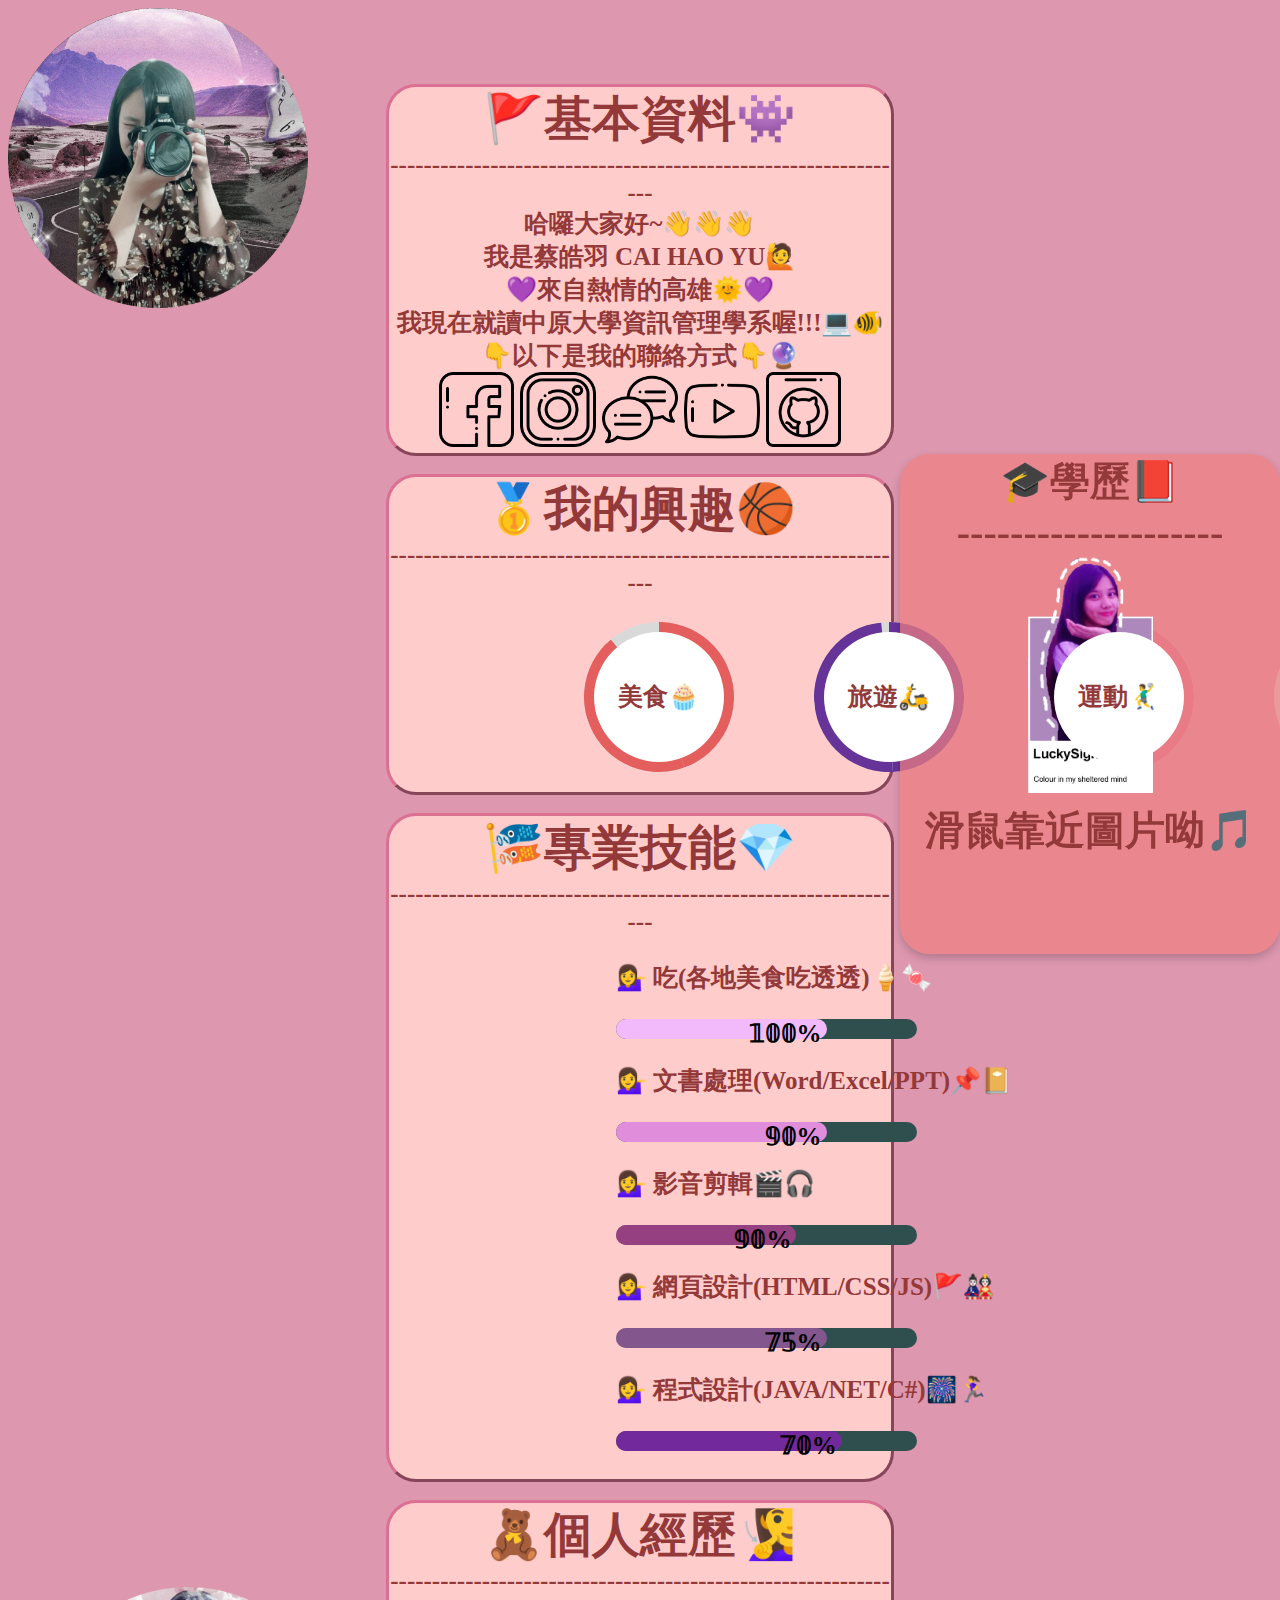
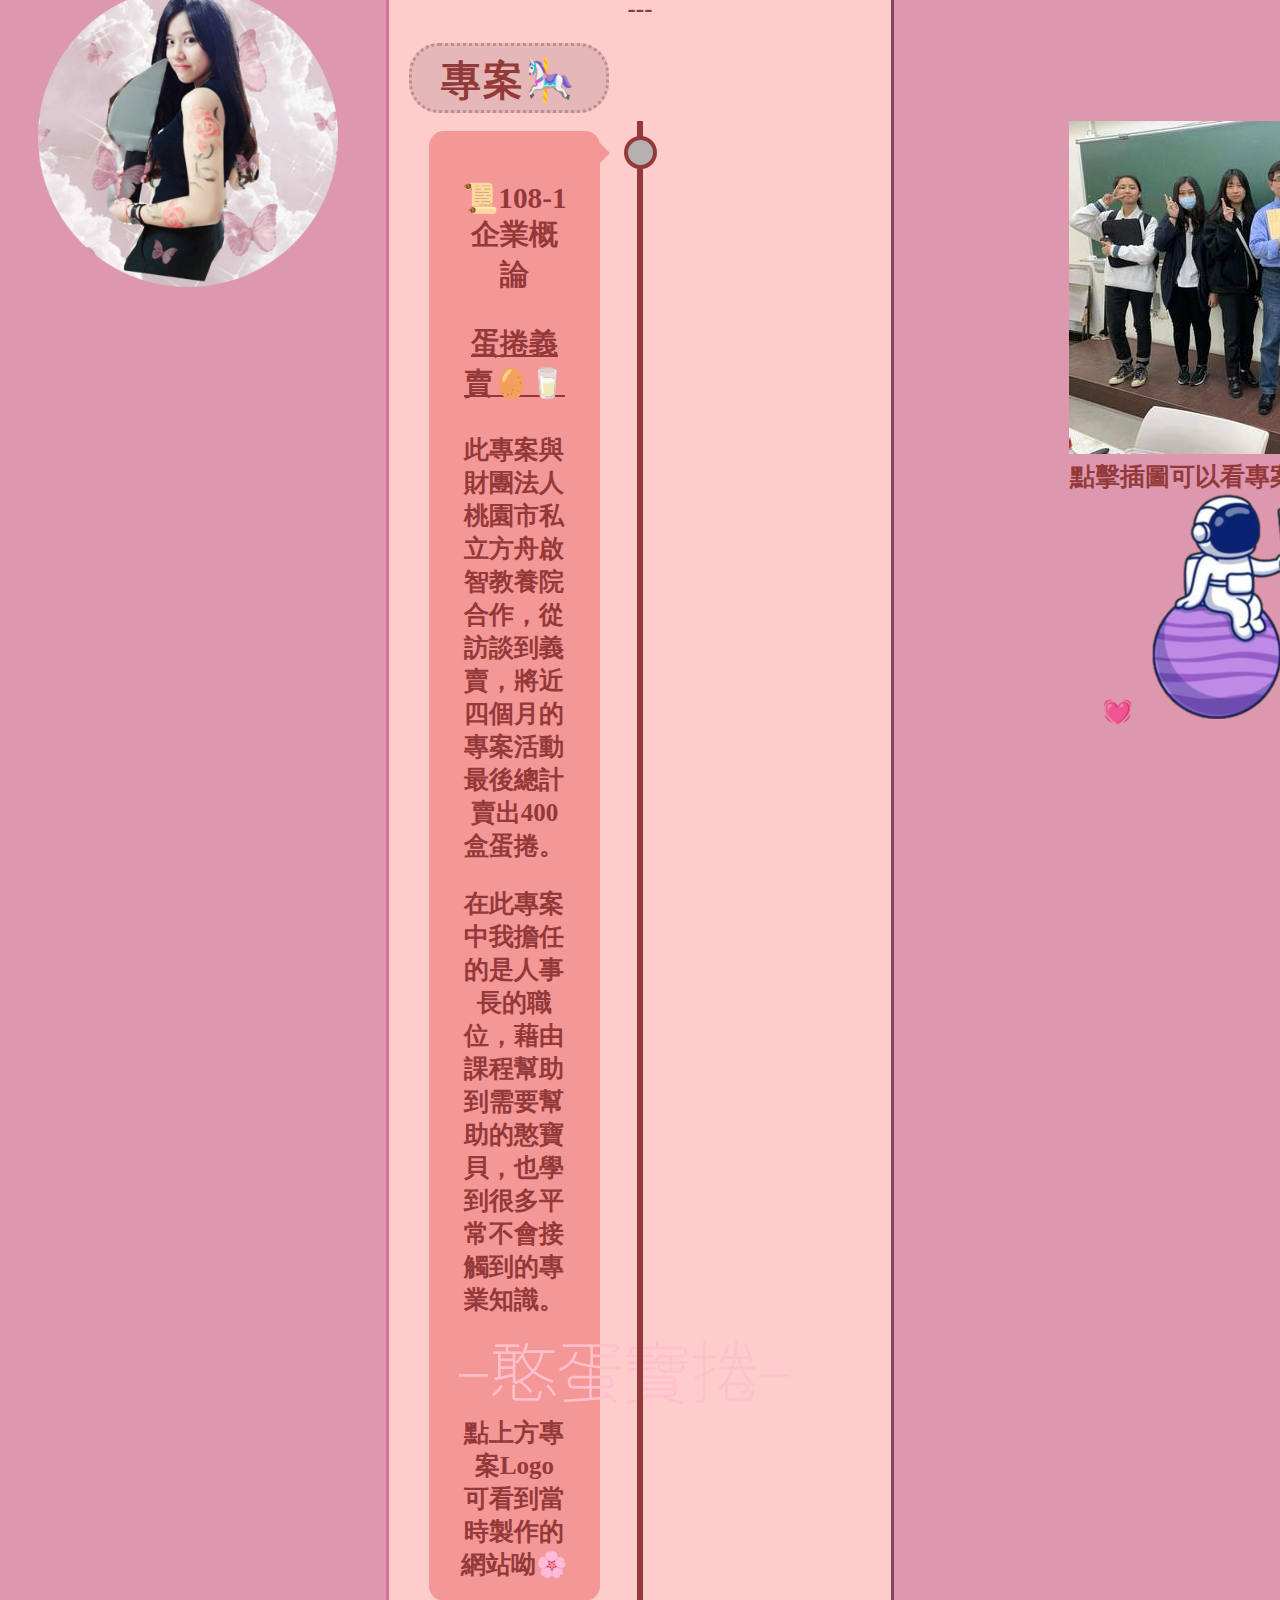
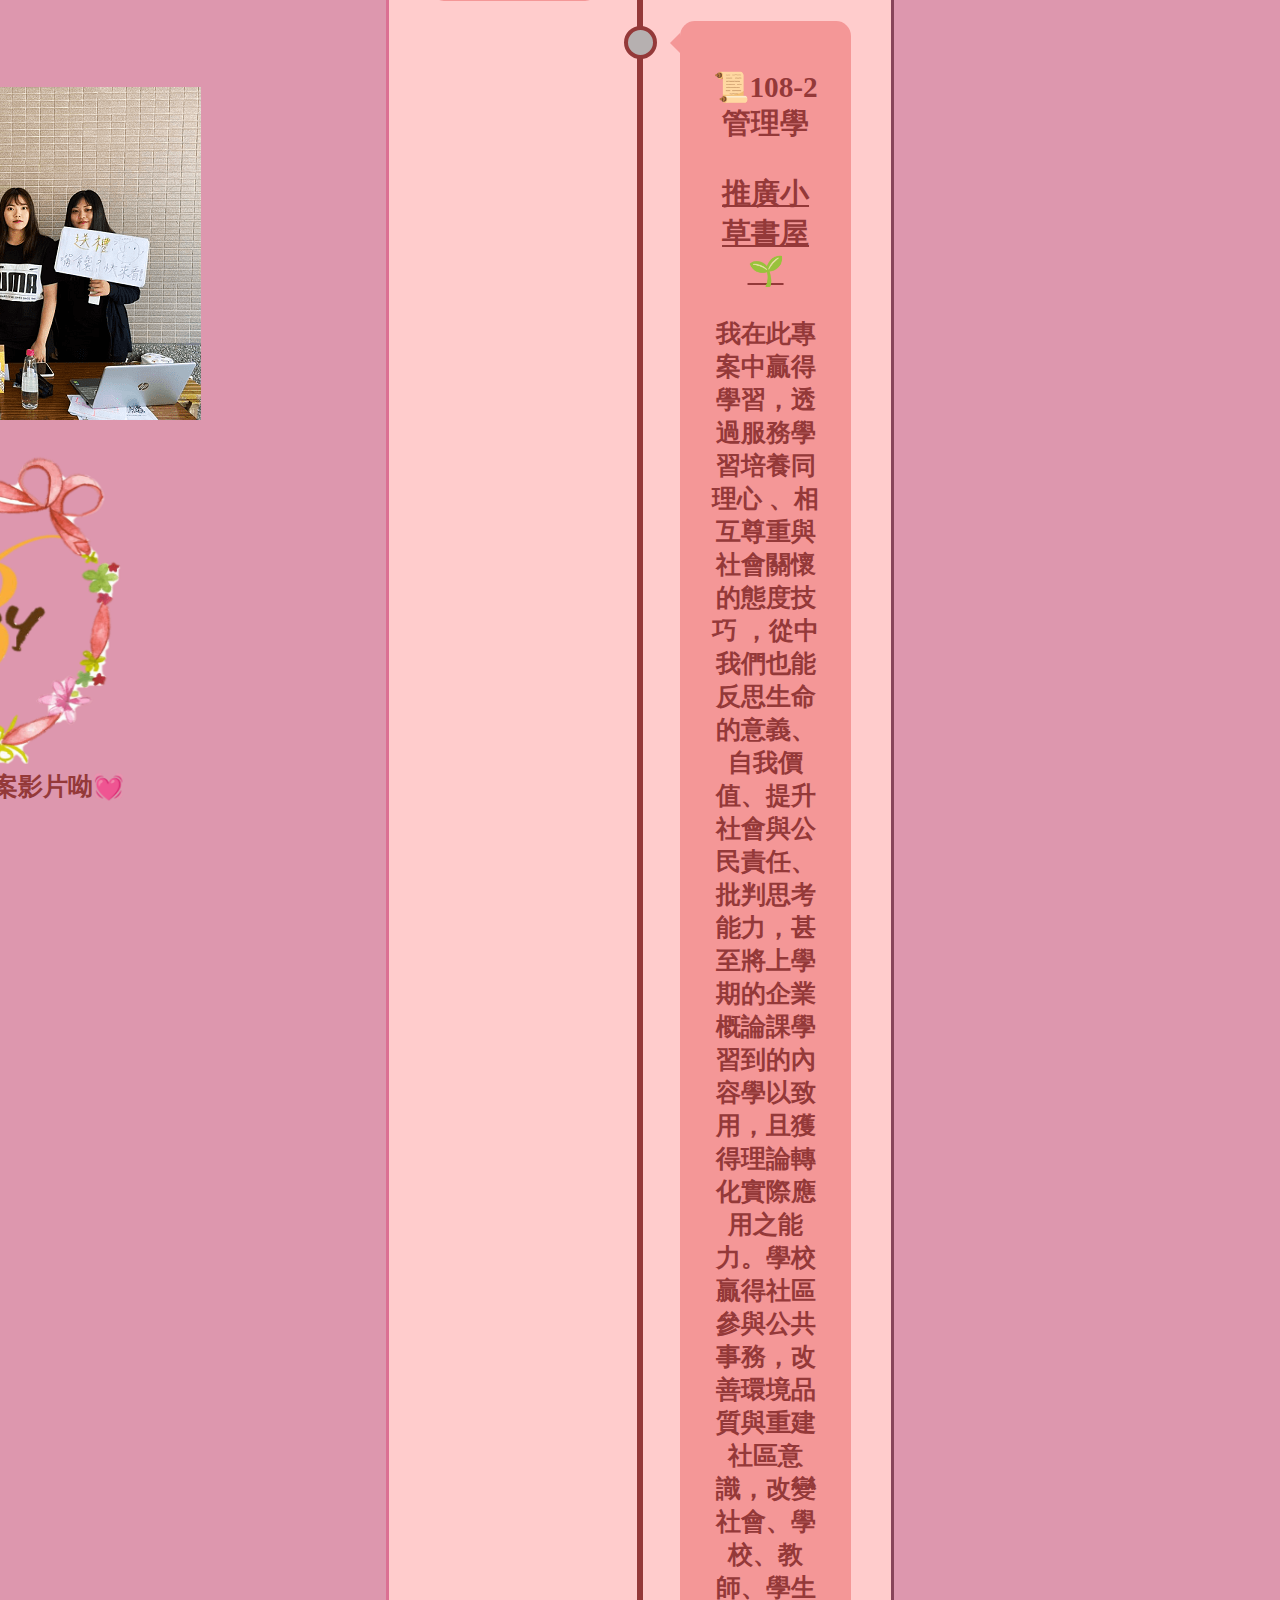
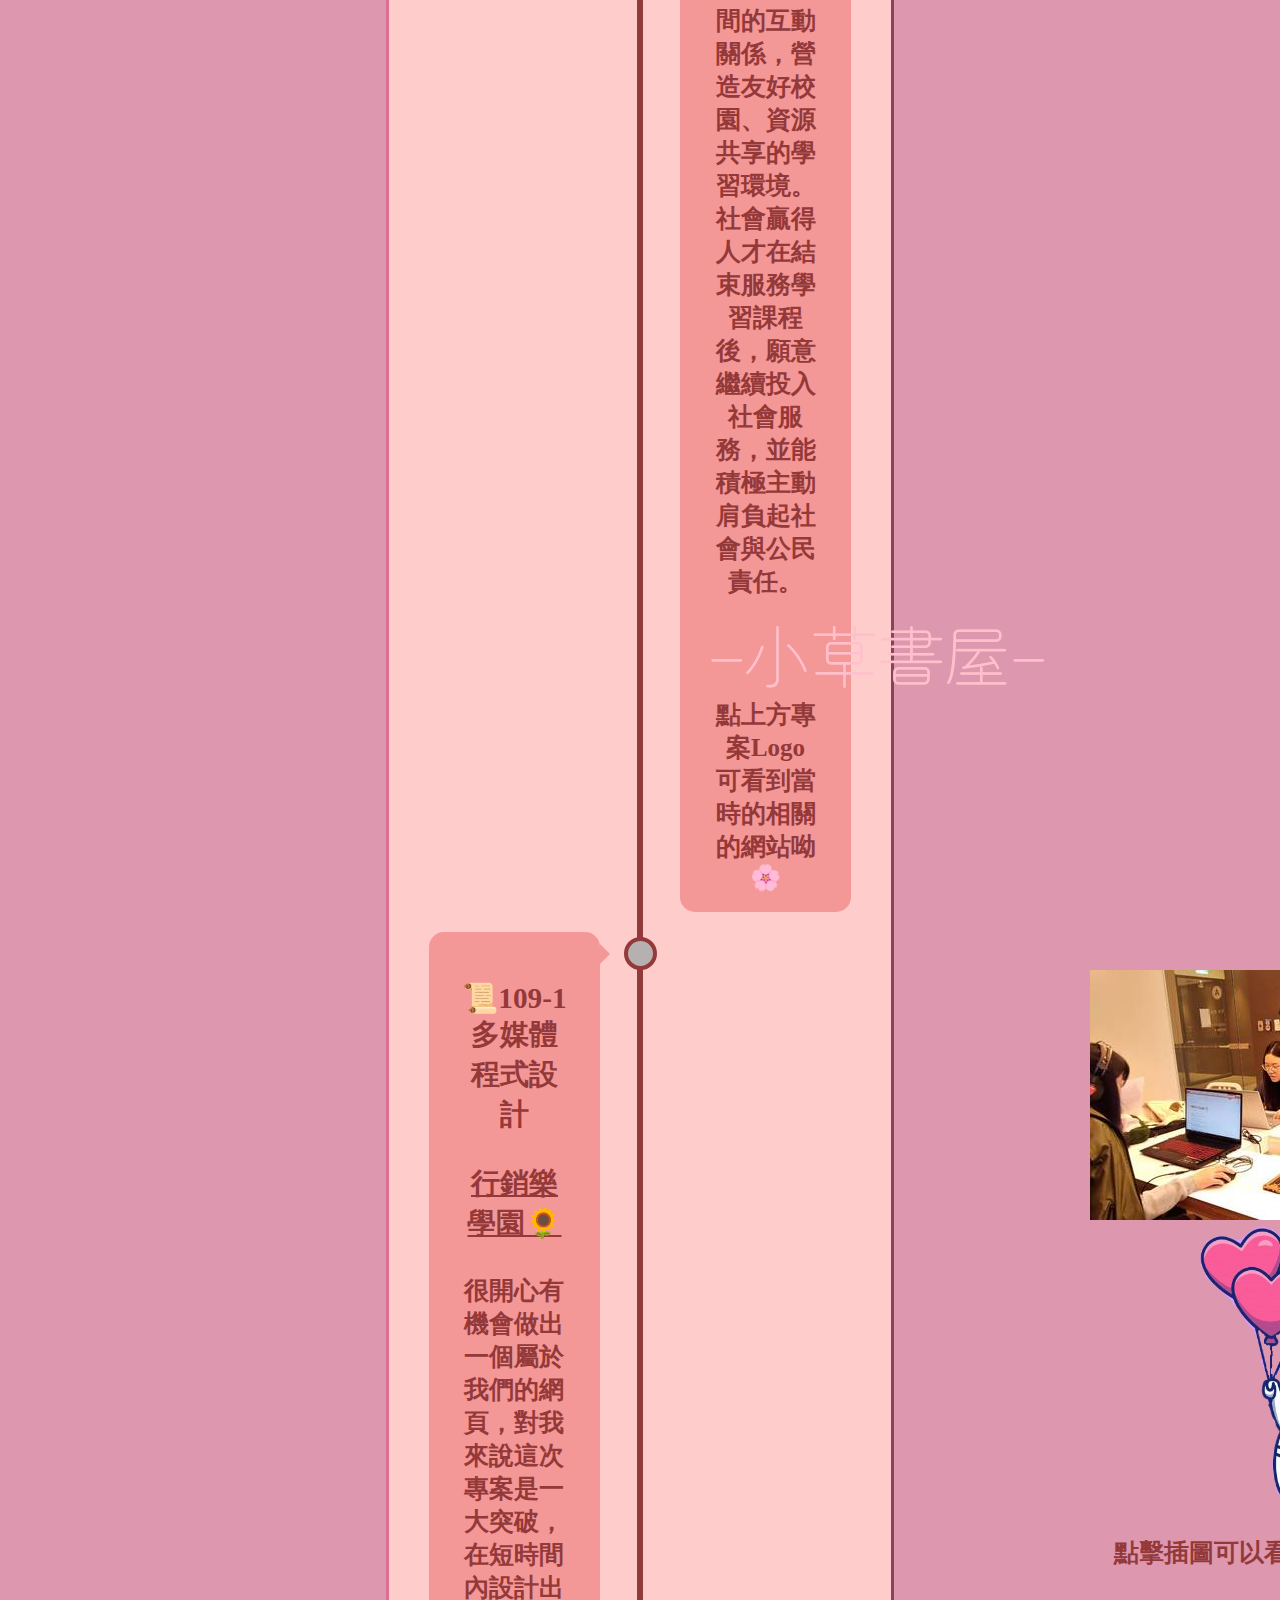
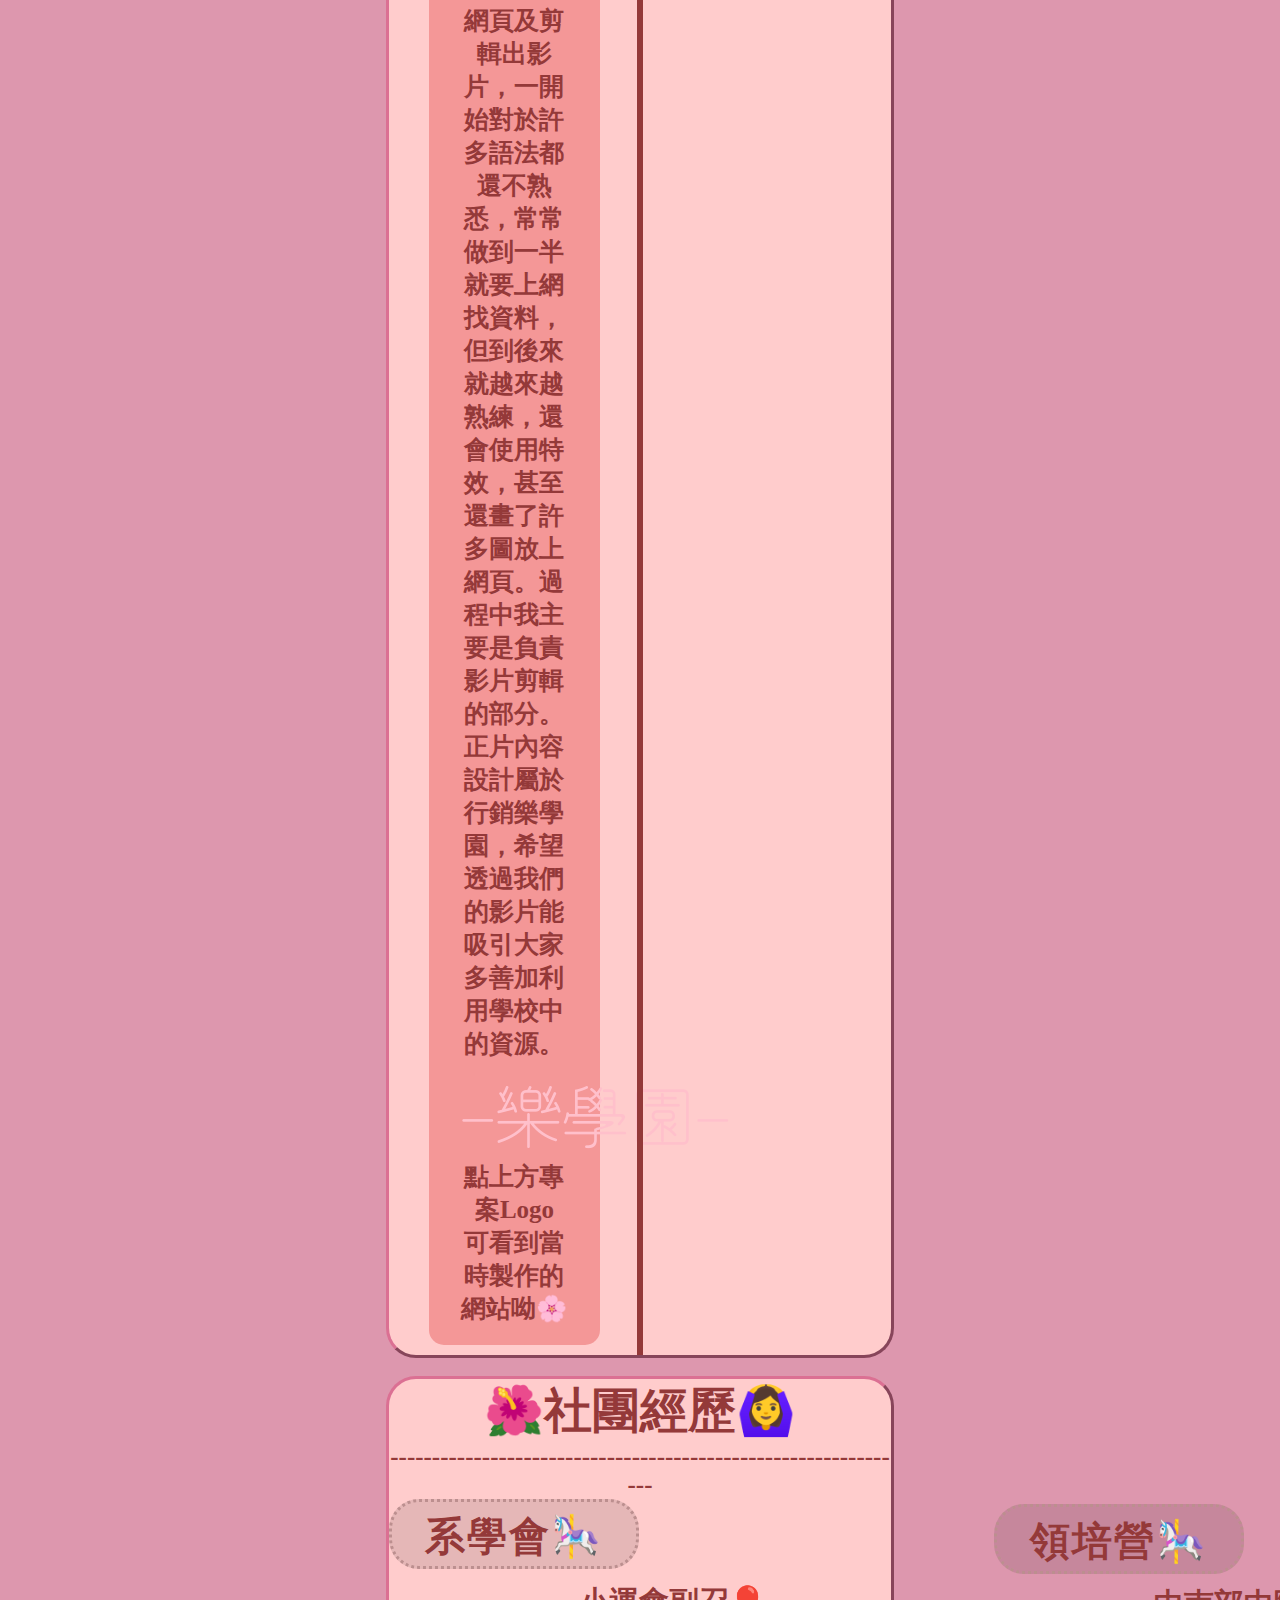
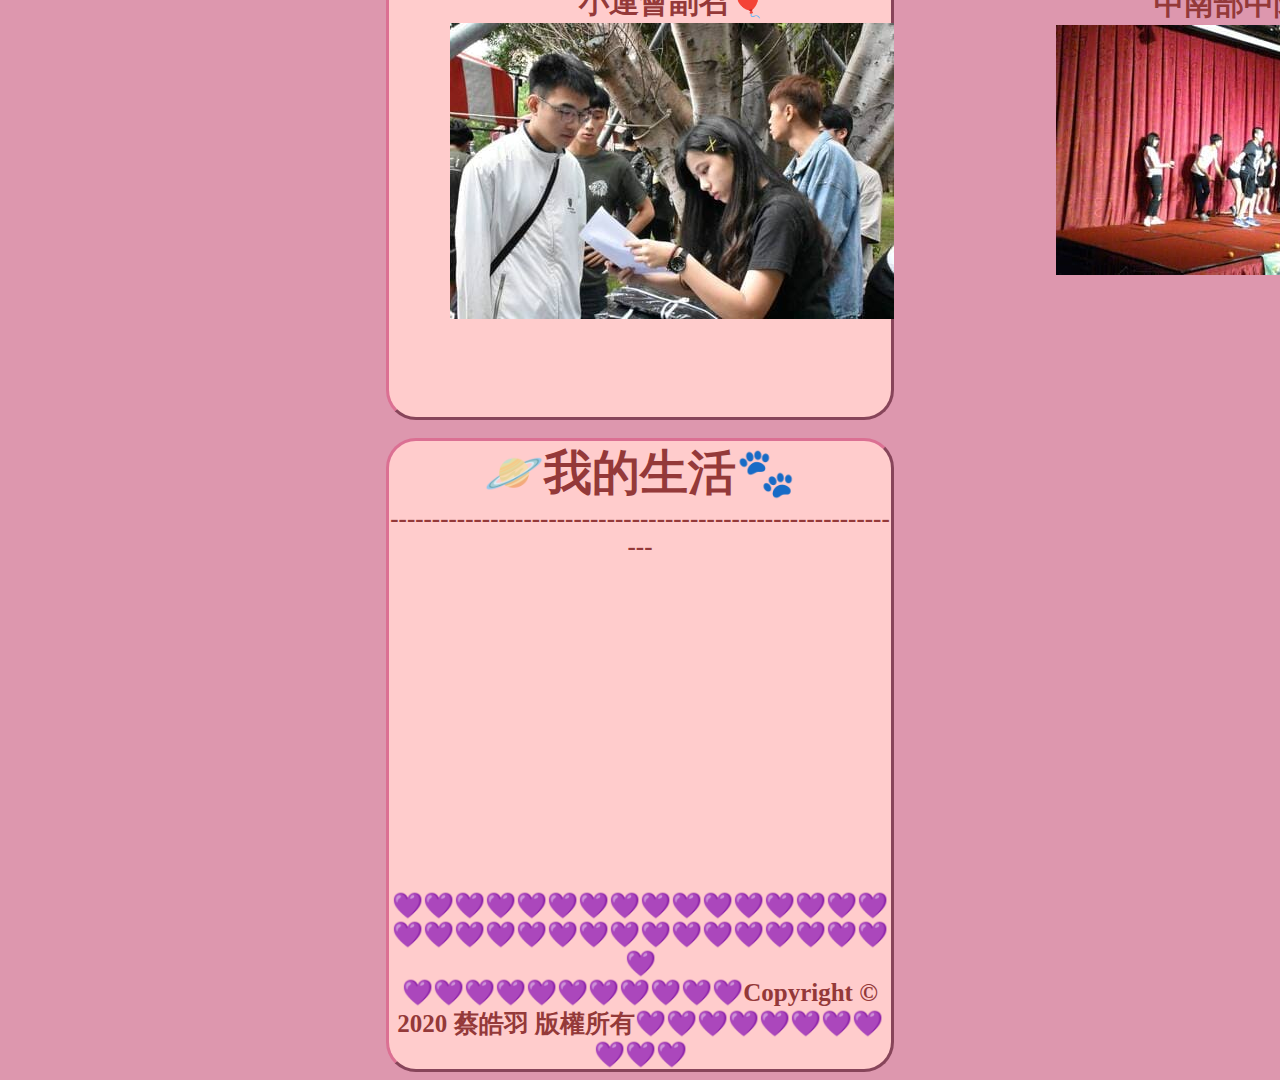
<file: resume/index.html>
<!DOCTYPE html>
<html lang="en">
<head>
    <meta charset="UTF-8">
    <meta name="viewport" content="width=device-width, initial-scale=1.0">
    <title>My Resume🐟➔皓羽</title>
    <link rel="shortcut icon" href="image/favicon.ico" type="image/x-icon" />
    <style>
       @import url("hao.css");
    </style>   
</head>
<body>
<div>
    <div class="picture">
        <span><img src="image/logop.png" width="300" height="300"></span>
        <div class="hover">
            越努力越幸運🌟
            <br>The more efforts you make
            <br>the more fortune you get.
            <img src="image/ast.png">
	      </div>
    </div>
    <div class="picture2">
    <img src="image/hao.png" width="300" height="300" >
    </div>
    <div class="picture3">
     <img src="image/ast5.png">
    </div>
</div>
    <div class="t1">
        <font size="8">🚩基本資料👾</font> 
       <br>---------------------------------------------------------------
       <br>哈囉大家好~👋👋👋
       <br>我是蔡皓羽 CAI HAO YU🙋
       <br>💜來自熱情的高雄🌞💜
       <br>我現在就讀中原大學資訊管理學系喔!!!💻🐠
       <br>👇以下是我的聯絡方式👇🔮
       <br>                         
      <a href="https://www.facebook.com/profile.php?id=100003580611257&ref=br_tf&epa=SEARCH_BOX" target="_black"><img src="image/fb.png" class="fb"></a>
			<a href="https://www.instagram.com/?hl=zh-tw" target="_black"><img src="image/ig.png" class="ig"></a>
			<a href="mailto:haohaohaohao119@gmail.com" target="_black"><img src="image/mail.png" class="gmail"></a>
      <a href="https://www.youtube.com/channel/UCl0sQlqBd15aKBJDXQFwIUQ" target="_black"><img src="image/ytb.png" class="ytb"></a>
      <a href="https://github.com/Haoyu-36" target="_black"><img src="image/github.png" class="fb"></a>
    </div>
    <br> 
    <div class="t4">
        <font size="8">🥇我的興趣🏀</font>
            <br>---------------------------------------------------------------
        <div class="circle-wrap" style="position:relative;left:270px;top:100px;margin:-75px;">
            <div class="circle">
              <div class="mask full">
                <div class="fill"></div>
              </div>
              <div class="mask half">
                <div class="fill"></div>
              </div>
              <div class="inside-circle">
                美食🧁
              </div>
            </div>
          </div>
          <div class="circle-wrap2" style="position:relative;left:500px;top:25px;margin:-75px;">
            <div class="circle2">
              <div class="mask2 full2">
                <div class="fill2"></div>
              </div>
              <div class="mask2 half2">
                <div class="fill2"></div>
              </div>
              <div class="inside-circle2">
                旅遊🛵
              </div>
            </div>
          </div>
          <div class="circle-wrap3" style="position:relative;left:730px;top:-50px;margin:-75px;">
            <div class="circle3">
              <div class="mask3 full3">
                <div class="fill3"></div>
              </div>
              <div class="mask3 half3">
                <div class="fill3"></div>
              </div>
              <div class="inside-circle3">
                運動🤾‍♂️
              </div>
            </div>
          </div>
          <div class="circle-wrap4" style="position:relative;left:960px;top:-125px;margin:-75px;">
            <div class="circle4">
              <div class="mask4 full4">
                <div class="fill4"></div>
              </div>
              <div class="mask4 half4">
                <div class="fill4"></div>
              </div>
              <div class="inside-circle4">
                聽音樂🎼
              </div>
            </div>
          </div>
          <div class="circle-wrap5" style="position:relative;left:1190px;top:-200px;margin:-75px;">
            <div class="circle5">
              <div class="mask5 full5">
                <div class="fill5"></div>
              </div>
              <div class="mask5 half5">
                <div class="fill5"></div>
              </div>
              <div class="inside-circle5">
                遊戲🪀
              </div>
            </div>
          </div>
</div>
<br>
<div class="t2">
            <font size="8">🎏專業技能💎</font>
            <br>---------------------------------------------------------------
            <div class="s">
                <p class="sk">💁‍♀️ 吃(各地美食吃透透)🍦🍬</p>
                <div class="timeline">
                    <div class="skills eat">𝟙𝟘𝟘%</div>
                </div>
                <p class="sk">💁‍♀️ 文書處理(Word/Excel/PPT)📌📔</p>
                <div class="timeline">
                    <div class="skills book">𝟡𝟘%</div>
                </div>
                <p class="sk">💁‍♀️ 影音剪輯🎬🎧</p>
                <div class="timeline">
                    <div class="skills mm">𝟡𝟘%</div>
                </div>
                <p class="sk">💁‍♀️ 網頁設計(HTML/CSS/JS)🚩🎎</p>
                <div class="timeline">
                    <div class="skills html">𝟟𝟝%</div>
                </div>
                <p class="sk">💁‍♀️ 程式設計(JAVA/NET/C#)🎆🏃‍♀</p>
                <div class="timeline">
                    <div class="skills c">𝟟𝟘%</div>
                </div>
                <br> 
            </div>
</div>
<br>     
<div class="t3">
    <font size="8">🧸個人經歷🧏‍♀️</font>
    <br>---------------------------------------------------------------  
    <div class="skk">
        專案🎠
    </div>
    <br>
    <div class="timeline2">
       <div class="container left">
      <div class="content">
        <h3>📜108-1 企業概論</h3>
        <h3><u>蛋捲義賣🥚🥛</u></h3>
        <p>此專案與財團法人桃園市私立方舟啟智教養院合作，從訪談到義賣，將近四個月的專案活動最後總計賣出400盒蛋捲。</p>
        <p>在此專案中我擔任的是人事長的職位，藉由課程幫助到需要幫助的憨寶貝，也學到很多平常不會接觸到的專業知識。</p>
        <a href="https://a0905813545.wixsite.com/haneggbaoroll/menu" target="_black"><img src="image/mi3.png"></a>
        <br>點上方專案Logo
        <br>可看到當時製作的網站呦🌸  
        </div>
        <div class="hbr">
            <img src="image/hb.jpg">
            <br>點擊插圖可以看專案影片呦💓
            <a href="image/movie.mp4"> <img src="image/ast4.png"></a>
            </div>
       </div>
  <div class="container right">
    <div class="content">
      <h3>📜108-2 管理學</h3>
      <h3><u>推廣小草書屋🌱</u></h3>
      <p>我在此專案中贏得學習，透過服務學習培養同理心 、相互尊重與社會關懷的態度技巧 ，從中我們也能反思生命的意義、自我價值、提升社會與公民責任、批判思考能力，甚至將上學期的企業概論課學習到的內容學以致用，且獲得理論轉化實際應用之能力。學校贏得社區參與公共事務，改善環境品質與重建社區意識，改變社會、學校、教師、學生間的互動關係，營造友好校園、資源共享的學習環境。社會贏得人才在結束服務學習課程後，願意繼續投入社會服務，並能積極主動肩負起社會與公民責任。</p>
      <a href="https://ladybean-2020.jimdosite.com/news/" target="_black"><img src="image/mi1.png"></a>
      <br>點上方專案Logo
      <br>可看到當時的相關的網站呦🌸   
    </div>
    <div class="st">
        <img src="image/st.png">
        <br><br>
        <a href="https://www.youtube.com/channel/UCZyIxZb2a3baAlS23dXPSSA" target="_black"><img src="image/st2.png" width="350" height="310"></a>
        <br>點擊LOGO可以看專案影片呦💓
        </div>
  </div>
  <div class="container left">
    <div class="content">
      <h3>📜109-1 多媒體程式設計</h3>
      <h3><u>行銷樂學園🌻</u></h3>
      <p>很開心有機會做出一個屬於我們的網頁，對我來說這次專案是一大突破，在短時間內設計出網頁及剪輯出影片，一開始對於許多語法都還不熟悉，常常做到一半就要上網找資料，但到後來就越來越熟練，還會使用特效，甚至還畫了許多圖放上網頁。過程中我主要是負責影片剪輯的部分。正片內容設計屬於行銷樂學園，希望透過我們的影片能吸引大家多善加利用學校中的資源。</p>
      <a href="https://wen1126.github.io/homepage.html" target="_black"><img src="image/mi2.png"></a>
      <br>點上方專案Logo
        <br>可看到當時製作的網站呦🌸  
        <br>
       <div class="hp">
           <img src="image/hp.jpg">
           <a href="https://drive.google.com/file/d/1KynHbpIvI0omPrq5THRqrd5-8Mm0aIij/view" target="_black"><img src="image/ast3.png"></a>
           <br>點擊插圖可以看專案影片呦💓
        </div>
    </div>
  </div>
</div>

</div>
<div class="right1" >	
            <div class="card-inner">
                <div class="card-imgouter">
                    🎓學歷📕
                    <br>--------------------
                    <img class="image/card-img" src="image/h.png">
                    <br>滑鼠靠近圖片呦🎵
                </div>
                <div class="card-content">
                  <br>
                    2007~2013年-大華國小
                  <br>🍄
                  <br>2013~2016年-陽明國中
                  <br>🍄
                  <br>2016~2019年-新莊高中
                  <br>🍄
                  <br>2019~現在  -中原大學
                 <img src="image/ast2.png">
                </div>
            </div>
        </div>
    </div>
</div>
<br>
<div class="t5">
    <font size="8">🌺社團經歷🙆‍♀</font>
    <br>---------------------------------------------------------------
    <div class="skk2">
        系學會🎠
    </div>
    <div class="skk2" style="position:relative;left:16cm;top:-1.7cm;">
        領培營🎠
    </div>
    <div class="demo">
        小運會副召🎈
      <img src="image/ss1.jpg">
    <div class="demo" style="position:relative;left:18cm;top:-267px;margin: -75px;">
        中南部中階組員🎈
        <img src="image/ss2.jpg">
    </div>
</div></div>
<br>
<div class="t6">
  <font size="8">🪐我的生活🐾</font>
  <br>---------------------------------------------------------------
  <div class="slider_container1">
    <div>
      <img src="image/h1.jpg" style="width: 200px
      ; height: 287px;" alt="pure css3 slider" />
    </div>
    <div>
      <img src="image/h2.jpg" style="width: 200px
      ; height: 287px;" alt="pure css3 slider" />
    </div>
    <div>
      <img src="image/h3.jpg" style="width: 200px
      ; height: 287px;" alt="pure css3 slider" />
    </div>
    <div>
      <img src="image/h4.jpg" style="width: 200px
      ; height: 287px;" alt="pure css3 slider" />
    </div>
    <div>
      <img src="image/h5.jpg" style="width: 200px
      ; height: 287px;" alt="pure css3 slider" />
    </div>
  </div>
  💜💜💜💜💜💜💜💜💜💜💜💜💜💜💜💜💜💜💜💜💜💜💜💜💜💜💜💜💜💜💜💜💜
  <br>💜💜💜💜💜💜💜💜💜💜💜Copyright © 2020 蔡皓羽 版權所有💜💜💜💜💜💜💜💜💜💜💜
</div>
</body>
</html>
</file>
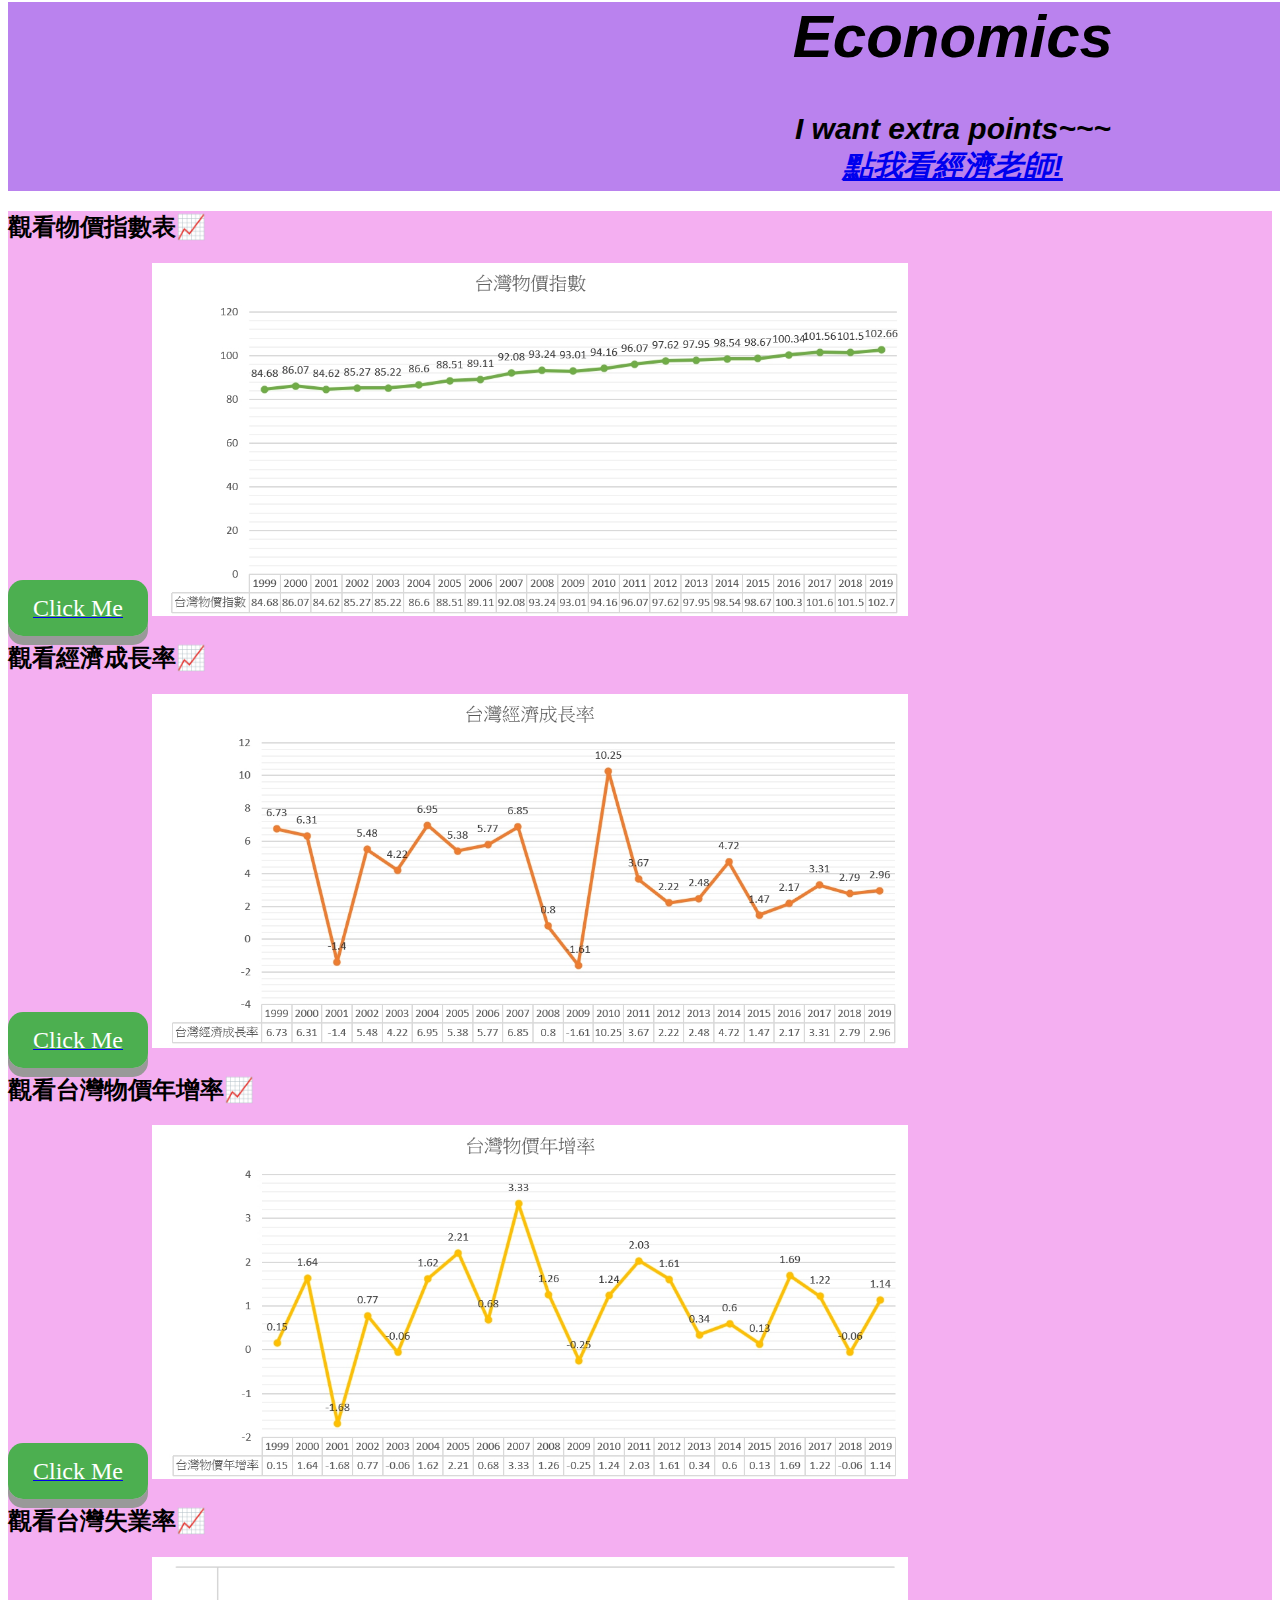
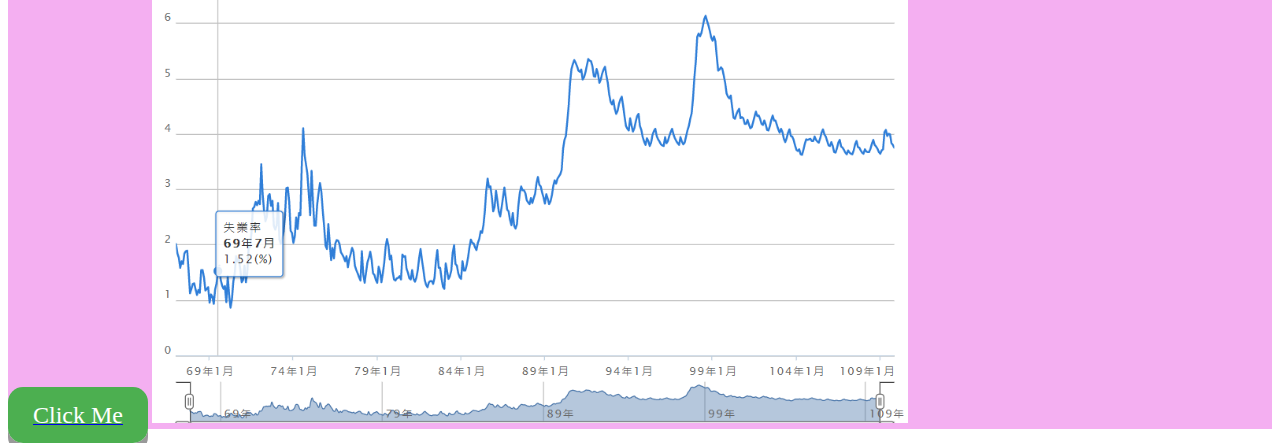
<file: 10844136/economy36.html>
<!DOCTYPE html>
<html lang="en">
<head>
    <meta charset="UTF-8">
    <meta name="viewport" content="width=device-width, initial-scale=1.0">
    <title>經濟加分</title>
    <link rel="stylesheet" href="e.css">
</head>
<body>
    <header class="h" style="height: 5cm;width: 50cm;margin-top: -1cm;">
        <div class="inner">
            <h1>Economics</h1>
            <p>I want extra points~~~
                <br><a href="http://www.sedonaws.com/members/ChangChouChiang/CV">點我看經濟老師!</a></p>
        </div>
    </header>
    <section class="main_items">
        <body>
            <h2>觀看物價指數表📈</h2>
            <a href="https://www.dgbas.gov.tw/point.asp?index=2" target="_black"><span class="button">Click Me</span></a>
            <img src="image/p.jpg" style="width: 20cm;">
        </body>
        <body>
            <h2>觀看經濟成長率📈</h2>
            <a href="https://www.dgbas.gov.tw/point.asp?index=1" target="_black"><span class="button">Click Me</span></a>
            <img src="image/g.jpg" style="width: 20cm;">
        </body>
        <body>
            <h2>觀看台灣物價年增率📈</h2>
            <a href="https://www1.stat.gov.tw/point.asp?index=2" target="_black"><span class="button">Click Me</span></a>
            <img src="image/a.jpg" style="width: 20cm;">
        </body>
        <body>
            <h2>觀看台灣失業率📈</h2>
            <a href="https://www.stat.gov.tw/point.asp?index=3" target="_black"><span class="button">Click Me</span></a>
            <img src="image/l.PNG" style="width: 20cm;">
        </body>

        
            </script>

            

    
</body>
</html>
</file>
<file: 10844136/e.css>
.h{
    background-color: rgba(137, 43, 226, 0.589);
}
.inner{
    font-family: Arial, Helvetica, sans-serif;
    font-size: 30px;
    font-weight: bolder;
    font-style: italic;
    text-align: center;
}
.main_items{
background-color: rgba(226, 43, 217, 0.377);
}
.button {
    padding: 15px 25px;
    font-size: 24px;
    text-align: center;
    cursor: pointer;
    outline: none;
    color: #fff;
    background-color: #4CAF50;
    border: none;
    border-radius: 15px;
    box-shadow: 0 9px #999;
  }
  
  .button:hover {background-color: #3e8e41}
  
  .button:active {
    background-color: #3e8e41;
    box-shadow: 0 5px #666;
    transform: translateY(4px);
  }
</file>
